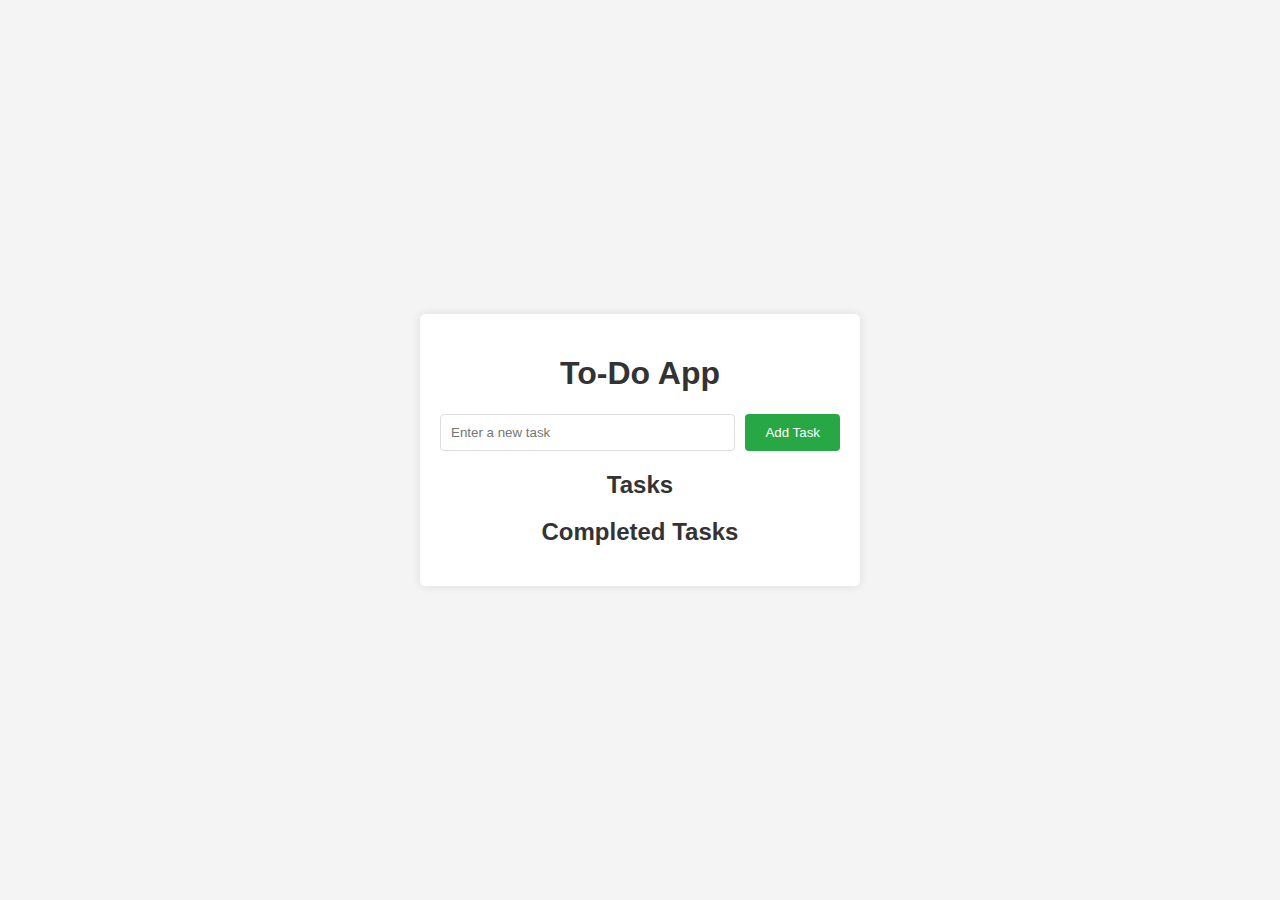
<file: To-do App/index.html>
<!DOCTYPE html>
<html lang="en">
  <head>
    <meta charset="UTF-8" />
    <meta name="viewport" content="width=device-width, initial-scale=1.0" />
    <title>To-Do App</title>
    <link rel="stylesheet" href="styles.css" />
  </head>
  <body>
    <div class="container">
      <h1>To-Do App</h1>
      <div class="input-section">
        <input type="text" id="new-task" placeholder="Enter a new task" />
        <button id="add-task-btn">Add Task</button>
      </div>
      <div class="task-section">
        <h2>Tasks</h2>
        <ul id="task-list"></ul>
      </div>
      <div class="completed-task-section">
        <h2>Completed Tasks</h2>
        <ul id="completed-task-list"></ul>
      </div>
    </div>
    <script src="scripts.js"></script>
  </body>
</html>
</file>
<file: To-do App/styles.css>
/* styles.css */
body {
    font-family: Arial, sans-serif;
    background-color: #f4f4f4;
    margin: 0;
    padding: 0;
    display: flex;
    justify-content: center;
    align-items: center;
    height: 100vh;
}

.container {
    background: #fff;
    padding: 20px;
    border-radius: 5px;
    box-shadow: 0 0 10px rgba(0, 0, 0, 0.1);
    width: 400px;
}

h1, h2 {
    text-align: center;
    color: #333;
}

.input-section {
    display: flex;
    justify-content: space-between;
    margin-bottom: 20px;
}

#new-task {
    flex: 1;
    padding: 10px;
    border: 1px solid #ddd;
    border-radius: 4px;
    margin-right: 10px;
}

#add-task-btn {
    padding: 10px 20px;
    border: none;
    background-color: #28a745;
    color: #fff;
    border-radius: 4px;
    cursor: pointer;
}

#add-task-btn:hover {
    background-color: #218838;
}

ul {
    list-style: none;
    padding: 0;
}

li {
    background: #f9f9f9;
    margin-bottom: 10px;
    padding: 10px;
    border-radius: 4px;
    display: flex;
    justify-content: space-between;
    align-items: center;
}

.completed {
    text-decoration: line-through;
    color: #888;
}

button.complete-btn {
    background-color: #007bff;
    color: #fff;
    border: none;
    border-radius: 4px;
    padding: 5px 10px;
    cursor: pointer;
}

button.complete-btn:hover {
    background-color: #0056b3;
}
</file>
